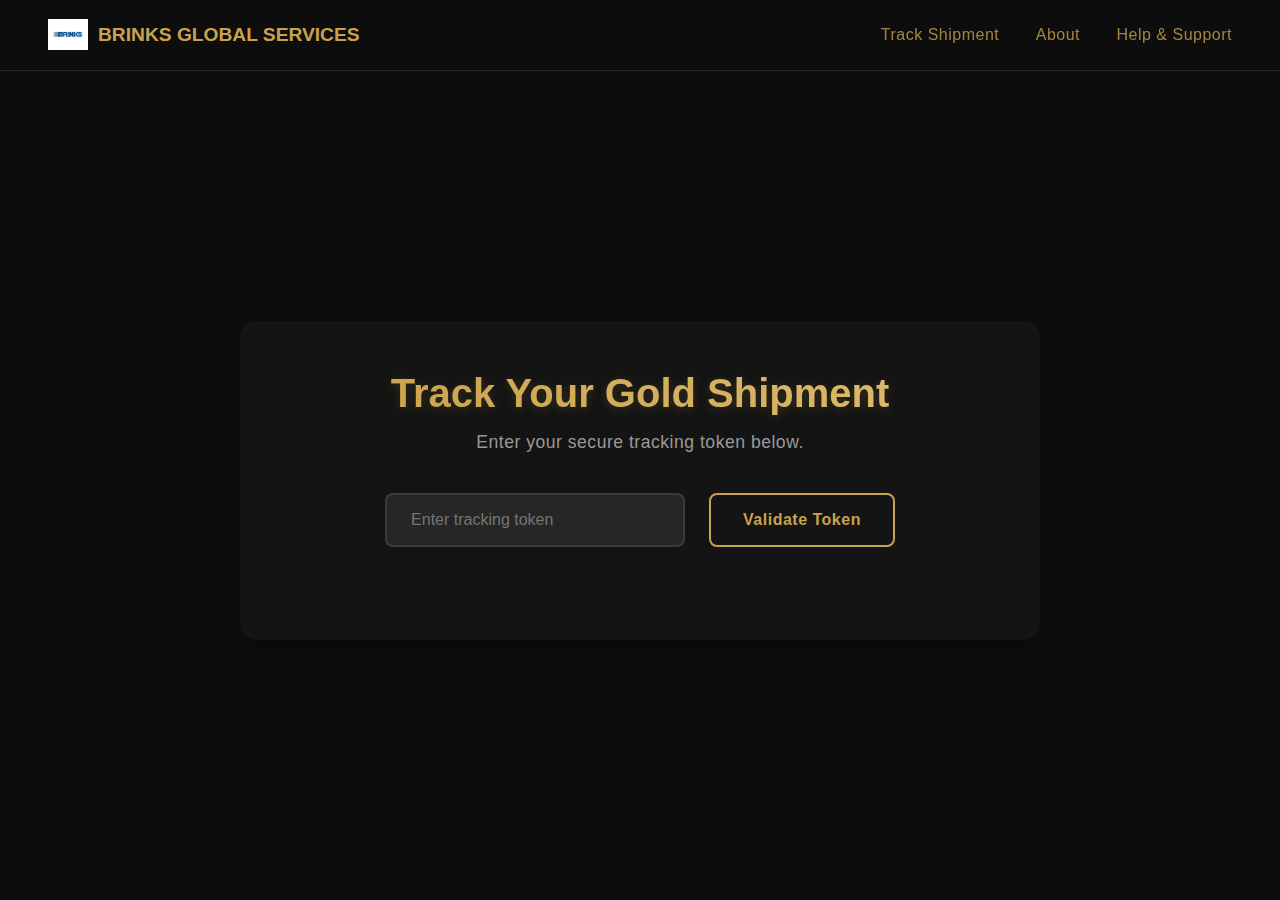
<file: index.html>
<!DOCTYPE html>
<html lang="en">
<head>
    <meta charset="UTF-8" />
    <meta name="viewport" content="width=device-width, initial-scale=1.0"/>
    <title>Brinks Global Services - Track Shipment</title>
    <link rel="icon" type="image/png" href="assets/logo.png">
    <link rel="apple-touch-icon" href="assets/logo.png">
    <link rel="icon" sizes="32x32" href="assets/logo.png">
    <link rel="icon" sizes="16x16" href="assets/logo.png">

    <!-- CSS -->
    <link rel="stylesheet" href="css/style.css" />
</head>
<body>

    <!-- NAVBAR -->
    <!-- In all HTML files, update the navbar section -->
<header class="navbar">
    <div class="nav-left">
        <img src="assets/logo.png" alt="Brand Logo" class="logo">
        <span class="brand-name">BRINKS GLOBAL SERVICES</span>
    </div>

    
    <nav class="nav-right" id="navMenu">
        
        <a href="index.html">Track Shipment</a>
        <a href="about.html">About</a>
        <a href="support.html">Help & Support</a>
    </nav>
</header>

    <!-- MAIN CONTENT -->
    <main class="page fade-in">

        <!-- TOKEN INPUT SECTION -->
<section class="token-section">
    <h1>Track Your Gold Shipment</h1>
    <p>Enter your secure tracking token below.</p>

    <div class="token-input-group">
        <input type="text" id="tokenInput" placeholder="Enter tracking token" />
        <button id="validateBtn">Validate Token</button>
    </div>

    <span id="tokenValid" class="token-valid">✔ Token Valid</span>
    
    <!-- TRACK BUTTON (hidden initially) -->
    <button id="trackBtn" class="track-btn hidden">Track Shipment</button>
</section>

<!-- NEW HORIZONTAL ROADMAP SECTION -->
<section class="roadmap-section hidden" id="roadmapSection">
    <h2>Shipment Tracking</h2>
    <p class="roadmap-subtitle">Live tracking your gold shipment</p>
    
    <div class="roadmap-container">
        <div class="roadmap-line"></div>
        
        <div class="roadmap-nodes-wrapper">
            <!-- Only 3 Roadmap Nodes -->
            <div class="roadmap-node" data-status="processed">
                <div class="node-circle">
                    <div class="node-pulse"></div>
                </div>
                <div class="node-label">Processed</div>
            </div>
            
            <div class="roadmap-node" data-status="in-transit">
                <div class="node-circle">
                    <div class="node-pulse"></div>
                </div>
                <div class="node-label">In Transit</div>
            </div>
            
            <div class="roadmap-node" data-status="delivered">
                <div class="node-circle">
                    <div class="node-pulse"></div>
                </div>
                <div class="node-label">Delivered</div>
            </div>
        </div>
    </div>
    
    <!-- Tracking Info Panel -->
    <div class="tracking-info">
        <div class="info-card">
            <h3>Current Status</h3>
            <p class="current-status" id="currentStatus">Validating...</p>
        </div>
        <div class="info-card">
            <h3>Sending From</h3>
            <p class="route-from">Antwerp, Belgium</p>
            <br>
            <h3>Destination</h3>
            <p class="route-to">Rochelle, Illinois, USA</p>
        </div>
        <div class="info-card">
            <h3>Security Level</h3>
            <p class="security-level">Maximum</p>
        </div>
    </div>
</section>

        <!-- SHIPMENT STATUS -->
        <section class="status-section hidden" id="statusSection">
            <h2>Shipment Status</h2>

            <div class="status-timeline">
                <div class="status-step" data-status="Processing">Processed</div>
                <div class="status-step" data-status="In Transit">In Transit</div>
                <div class="status-step" data-status="Delivered">Delivered</div>
            </div>
        </section>

        

    </main>

    <!-- TOAST NOTIFICATION -->
    <div id="toast" class="toast">Shipment status updated</div>

    <!-- JS -->
    <script src="js/script.js"></script>
</body>
</html>
</file>
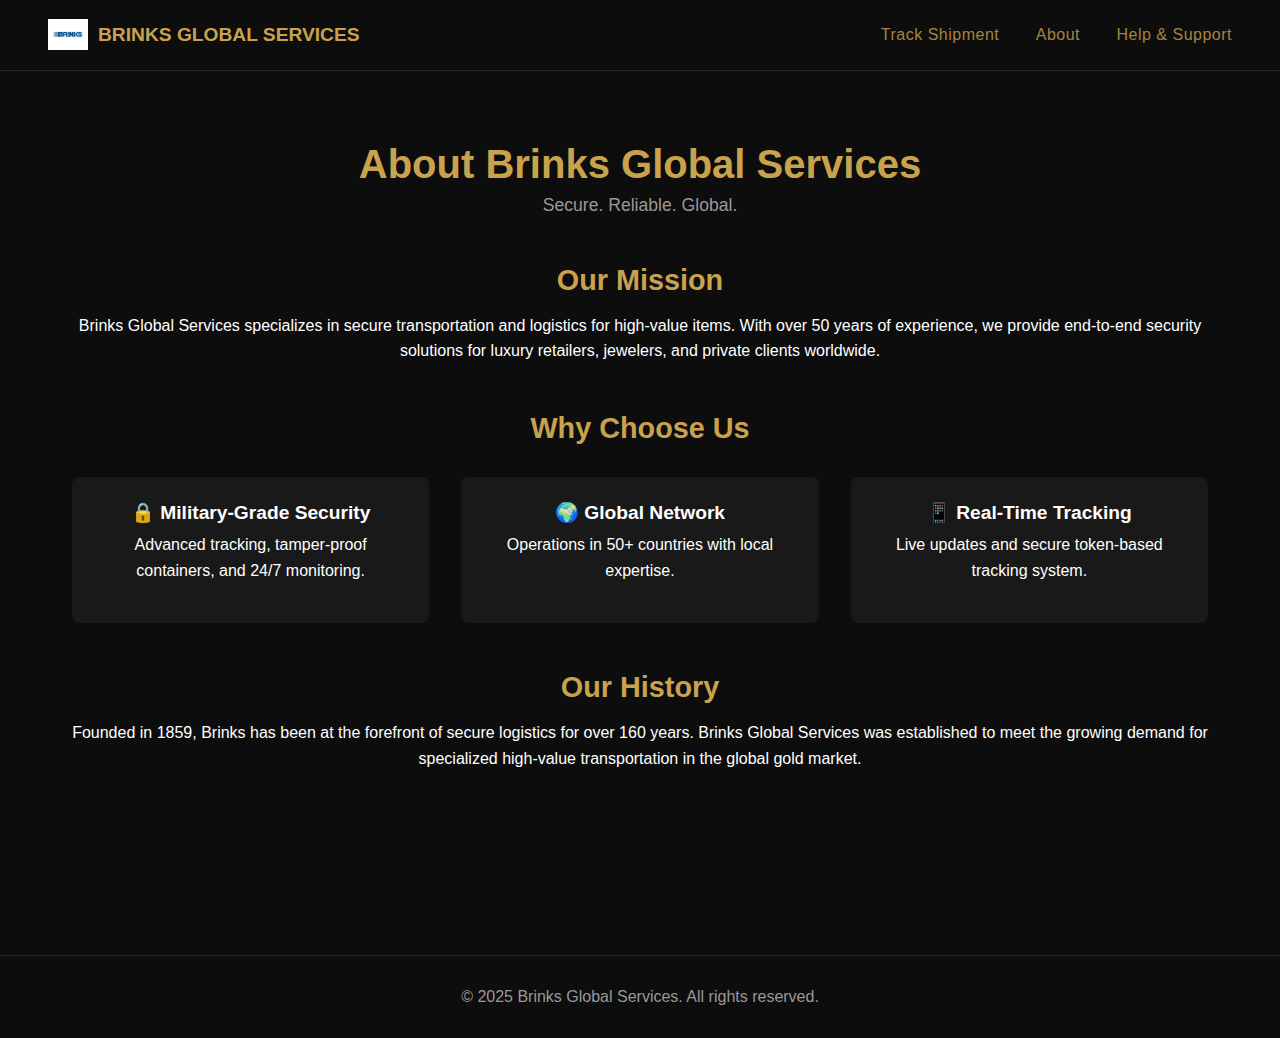
<file: about.html>
<!DOCTYPE html>
<html lang="en">
<head>
    <meta charset="UTF-8" />
    <meta name="viewport" content="width=device-width, initial-scale=1.0"/>
    <title>About - Brinks Global Services</title>
    <link rel="icon" type="image/png" href="assets/logo.png">
    <link rel="apple-touch-icon" href="assets/logo.png">
    <link rel="icon" sizes="32x32" href="assets/logo.png">
    <link rel="icon" sizes="16x16" href="assets/logo.png">

    <!-- CSS -->
    <link rel="stylesheet" href="css/style.css" />
    <link rel="stylesheet" href="css/pages.css" />
</head>
<body>

    <!-- NAVBAR -->
    <!-- In all HTML files, update the navbar section -->
<header class="navbar">
    <div class="nav-left">
        <img src="assets/logo.png" alt="Brand Logo" class="logo">
        <span class="brand-name">BRINKS GLOBAL SERVICES</span>
    </div>

    
    <nav class="nav-right" id="navMenu">
        <a href="index.html">Track Shipment</a>
        <a href="about.html">About</a>
        <a href="support.html">Help & Support</a>
    </nav>
</header>

    <!-- MAIN CONTENT -->
    <main class="page fade-in">
        <div class="page-container">
            <h1>About Brinks Global Services</h1>
            <p class="page-subtitle">Secure. Reliable. Global.</p>

            <div class="content-section">
                <h2>Our Mission</h2>
                <p>Brinks Global Services specializes in secure transportation and logistics for high-value items. With over 50 years of experience, we provide end-to-end security solutions for luxury retailers, jewelers, and private clients worldwide.</p>
            </div>

            <div class="content-section">
                <h2>Why Choose Us</h2>
                <div class="features">
                    <div class="feature">
                        <h3>🔒 Military-Grade Security</h3>
                        <p>Advanced tracking, tamper-proof containers, and 24/7 monitoring.</p>
                    </div>
                    <div class="feature">
                        <h3>🌍 Global Network</h3>
                        <p>Operations in 50+ countries with local expertise.</p>
                    </div>
                    
                    <div class="feature">
                        <h3>📱 Real-Time Tracking</h3>
                        <p>Live updates and secure token-based tracking system.</p>
                    </div>
                </div>
            </div>

            <div class="content-section">
                <h2>Our History</h2>
                <p>Founded in 1859, Brinks has been at the forefront of secure logistics for over 160 years. Brinks Global Services was established to meet the growing demand for specialized high-value transportation in the global gold market.</p>
            </div>
        </div>
    </main>

    <!-- FOOTER -->
    <footer class="page-footer">
        <p>© 2025 Brinks Global Services. All rights reserved.</p>
    </footer>

</body>
</html>
</file>
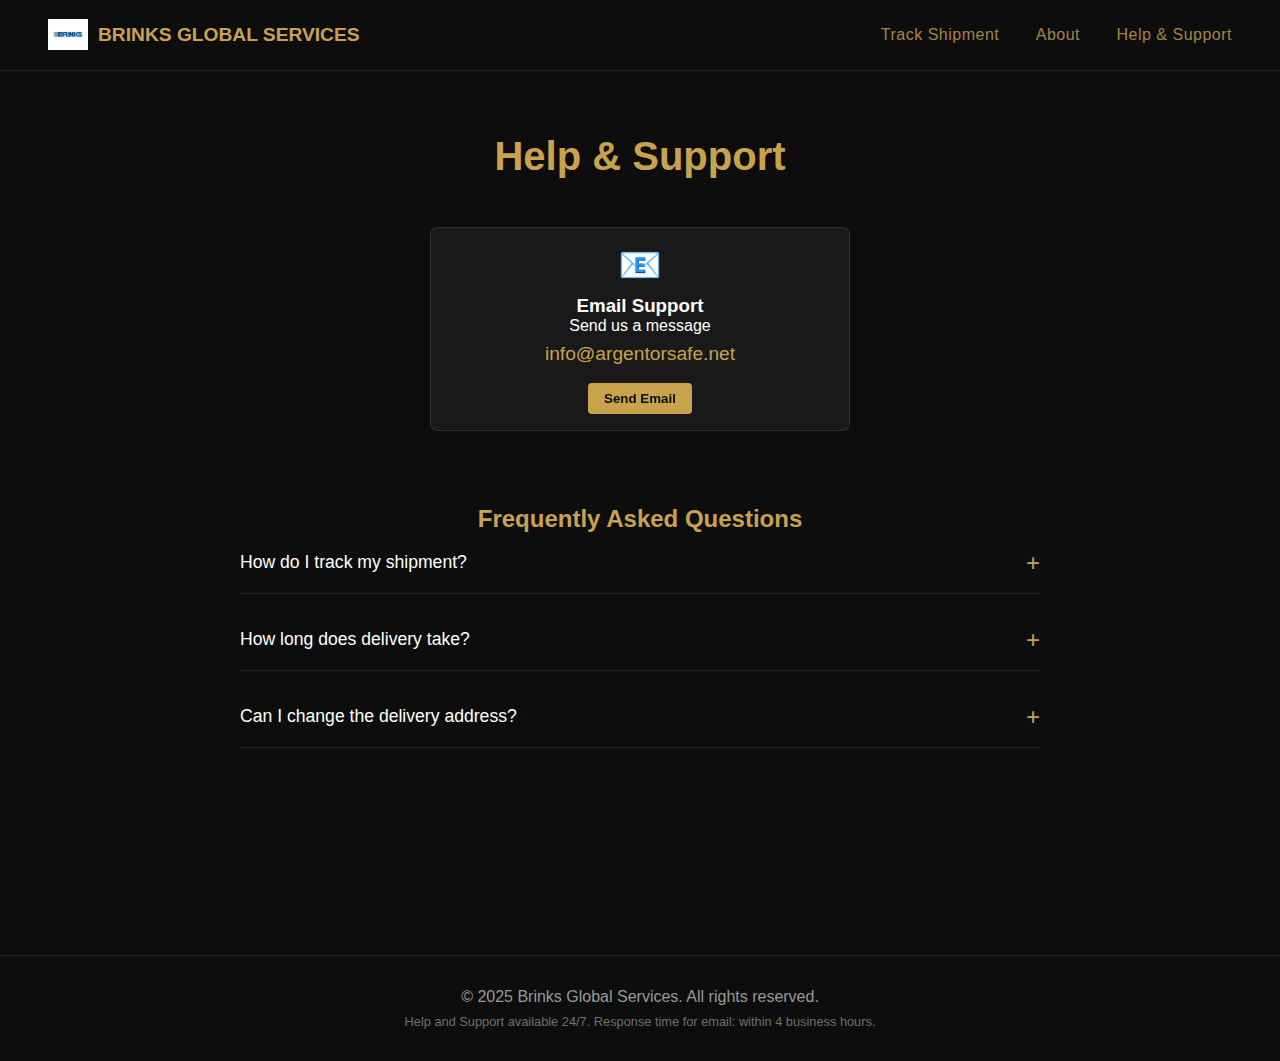
<file: support.html>
<!DOCTYPE html>
<html lang="en">
<head>
    <meta charset="UTF-8" />
    <meta name="viewport" content="width=device-width, initial-scale=1.0"/>
    <title>Help & Support - Brinks Global Services</title>
    <link rel="icon" type="image/png" href="assets/logo.png">
    <link rel="apple-touch-icon" href="assets/logo.png">
    <link rel="icon" sizes="32x32" href="assets/logo.png">
    <link rel="icon" sizes="16x16" href="assets/logo.png">

    <!-- CSS -->
    <link rel="stylesheet" href="css/style.css" />
    <link rel="stylesheet" href="css/pages.css" />
</head>
<body>

    <!-- NAVBAR -->
    <!-- In all HTML files, update the navbar section -->
<header class="navbar">
    <div class="nav-left">
        <img src="assets/logo.png" alt="Brand Logo" class="logo">
        <span class="brand-name">BRINKS GLOBAL SERVICES</span>
    </div>

    
    <nav class="nav-right" id="navMenu">
        <a href="index.html">Track Shipment</a>
        <a href="about.html">About</a>
        <a href="support.html">Help & Support</a>
    </nav>
</header>

    <!-- MAIN CONTENT -->
    <main class="page fade-in">
        <div class="page-container">
            <h1>Help & Support</h1>
            <p class="page-subtitle"></p>

            

                

                <div class="support-card">
                    <div class="support-icon">📧</div>
                    <h3>Email Support</h3>
                    <p>Send us a message</p>
                    <p class="support-email">info@argentorsafe.net</p>
                    <button class="btn-support" onclick="window.location.href='mailto:info@argentorsafe.net'">Send Email</button>
                </div>
            </div>

            <div class="faq-section">
                <h2>Frequently Asked Questions</h2>
                
                <div class="faq-item">
                    <button class="faq-question">How do I track my shipment?</button>
                    <div class="faq-answer">
                        <p>Enter your tracking token on the Track Shipment page. Tokens are provided when your shipment is booked. If you've lost your token, contact support with your booking reference.</p>
                    </div>
                </div>

                

                <div class="faq-item">
                    <button class="faq-question">How long does delivery take?</button>
                    <div class="faq-answer">
                        <p>International jewelry shipments typically take 7-21 days, depending on destination and customs clearance. Domestic shipments are 3-5 business days.</p>
                    </div>
                </div>

                <div class="faq-item">
                    <button class="faq-question">Can I change the delivery address?</button>
                    <div class="faq-answer">
                        <p>Address changes can be made before dispatch. Contact support immediately if your shipment is already in transit. Additional fees may apply.</p>
                    </div>
                </div>
            </div>

            
        </div>
    </main>

    <!-- FOOTER -->
    <footer class="page-footer">
        <p>© 2025 Brinks Global Services. All rights reserved.</p>
        <p class="footer-note">Help and Support available 24/7. Response time for email: within 4 business hours.</p>
    </footer>

    <script>
        // FAQ toggle functionality
        document.querySelectorAll('.faq-question').forEach(button => {
            button.addEventListener('click', function() {
                const answer = this.nextElementSibling;
                const isOpen = answer.style.display === 'block';
                
                // Close all other FAQs
                document.querySelectorAll('.faq-answer').forEach(a => {
                    a.style.display = 'none';
                });
                
                // Toggle current FAQ
                answer.style.display = isOpen ? 'none' : 'block';
            });
        });

        
    </script>

</body>
</html>
</file>
<file: css/pages.css>
/* PAGE LAYOUT */
.page-container {
    max-width: 1200px;
    margin: 0 auto;
    padding: 0 2rem;
}

.page-container h1 {
    color: var(--gold);
    font-size: 2.5rem;
    margin-bottom: 0.5rem;
}

.page-subtitle {
    color: var(--gray);
    margin-bottom: 3rem;
    font-size: 1.1rem;
}

.content-section {
    margin-bottom: 3rem;
    text-align: center;
}

.content-section h2 {
    color: var(--gold);
    margin-bottom: 1rem;
    font-size: 1.8rem;
}

/* FAQ Section heading */
.faq-section h2 {
    color: var(--gold);
}

.content-section p {
    line-height: 1.6;
    margin-bottom: 1rem;
}

/* FEATURES */
.features {
    display: grid;
    grid-template-columns: repeat(auto-fit, minmax(250px, 1fr));
    gap: 2rem;
    margin-top: 2rem;
}

.feature {
    padding: 1.5rem;
    background: rgba(255, 255, 255, 0.05);
    border-radius: 8px;
    transition: all 0.3s ease;
    cursor: pointer;
}

.feature:hover {
    transform: translateY(-8px) scale(1.05);
    background: rgba(201, 162, 77, 0.15);
    box-shadow: 0 10px 30px rgba(201, 162, 77, 0.2);
    animation: featurePulse 0.6s ease;
}

.feature h3 {
    color: var(--light);
    margin-bottom: 0.5rem;
    font-size: 1.2rem;
}

/* Pulse animation for feature cards */
@keyframes featurePulse {
    0% {
        box-shadow: 0 10px 30px rgba(201, 162, 77, 0.2);
    }
    50% {
        box-shadow: 0 10px 40px rgba(201, 162, 77, 0.4);
    }
    100% {
        box-shadow: 0 10px 30px rgba(201, 162, 77, 0.2);
    }
}

/* SHIPMENTS PAGE */
.shipments-container {
    display: grid;
    gap: 1.5rem;
    margin: 2rem 0;
}

.shipment-card {
    background: rgba(255, 255, 255, 0.05);
    border-radius: 8px;
    padding: 1.5rem;
    border: 1px solid rgba(255, 255, 255, 0.1);
}

.shipment-header {
    display: flex;
    justify-content: space-between;
    align-items: center;
    margin-bottom: 1rem;
}

.status-badge {
    padding: 0.3rem 0.8rem;
    border-radius: 20px;
    font-size: 0.8rem;
    font-weight: 600;
}

.status-in-transit {
    background: rgba(201, 162, 77, 0.2);
    color: var(--gold);
    border: 1px solid var(--gold);
}

.status-processing {
    background: rgba(66, 133, 244, 0.2);
    color: #4285f4;
    border: 1px solid #4285f4;
}

.status-delivered {
    background: rgba(76, 175, 80, 0.2);
    color: #4caf50;
    border: 1px solid #4caf50;
}

.shipment-details {
    display: grid;
    grid-template-columns: repeat(auto-fit, minmax(200px, 1fr));
    gap: 1rem;
    margin-bottom: 1rem;
}

.shipment-actions {
    display: flex;
    gap: 1rem;
    margin-top: 1rem;
}

.btn-track, .btn-details, .btn-primary, .btn-secondary {
    padding: 0.6rem 1.2rem;
    border-radius: 4px;
    cursor: pointer;
    transition: all var(--transition);
    font-weight: 500;
}

.btn-track {
    background: var(--gold);
    color: var(--dark);
    border: none;
    text-decoration: none;
    display: inline-block;
}

.btn-details {
    background: transparent;
    color: var(--light);
    border: 1px solid var(--gray);
}

.btn-primary {
    background: var(--gold);
    color: var(--dark);
    border: none;
    padding: 0.8rem 2rem;
}

.btn-secondary {
    background: transparent;
    color: var(--light);
    border: 1px solid var(--gray);
    padding: 0.8rem 2rem;
}

.btn-track:hover, .btn-primary:hover {
    background: #b8943a;
}

.btn-details:hover, .btn-secondary:hover {
    background: rgba(255, 255, 255, 0.1);
}

.section-actions {
    display: flex;
    gap: 1rem;
    justify-content: center;
    margin-top: 3rem;
}

/* INSURANCE PAGE */
.insurance-hero {
    background: rgba(201, 162, 77, 0.1);
    padding: 2rem;
    border-radius: 8px;
    margin-bottom: 3rem;
    text-align: center;
}

.insurance-plans {
    display: grid;
    grid-template-columns: repeat(auto-fit, minmax(300px, 1fr));
    gap: 2rem;
    margin: 3rem 0;
}

.plan-card {
    background: rgba(255, 255, 255, 0.05);
    border-radius: 8px;
    padding: 2rem;
    position: relative;
    border: 1px solid rgba(255, 255, 255, 0.1);
}

.plan-recommended {
    border: 2px solid var(--gold);
    transform: scale(1.05);
}

.plan-badge {
    position: absolute;
    top: -12px;
    left: 50%;
    transform: translateX(-50%);
    background: var(--gold);
    color: var(--dark);
    padding: 0.3rem 1rem;
    border-radius: 20px;
    font-weight: 600;
    font-size: 0.8rem;
}

.plan-header {
    display: flex;
    justify-content: space-between;
    align-items: center;
    margin-bottom: 1.5rem;
}

.plan-price {
    font-size: 1.8rem;
    font-weight: 600;
    color: var(--gold);
}

.plan-price small {
    font-size: 0.8rem;
    display: block;
    color: var(--gray);
}

.plan-features {
    list-style: none;
    margin-bottom: 2rem;
}

.plan-features li {
    margin-bottom: 0.8rem;
    padding-left: 1.5rem;
    position: relative;
}

.plan-features li:before {
    content: '';
    position: absolute;
    left: 0;
    top: 0.5rem;
    width: 0.6rem;
    height: 0.6rem;
}

.plan-features li:nth-child(-n+3):before {
    background: var(--gold);
}

.plan-features li:nth-child(n+4):before {
    background: var(--gray);
}

.btn-plan {
    width: 100%;
    padding: 0.8rem;
    background: transparent;
    color: var(--light);
    border: 1px solid var(--gray);
    border-radius: 4px;
    cursor: pointer;
    transition: all var(--transition);
}

.btn-gold {
    background: var(--gold);
    color: var(--dark);
    border: none;
}

.btn-plan:hover {
    background: rgba(255, 255, 255, 0.1);
}

.btn-gold:hover {
    background: #b8943a;
}

/* INSURANCE CALCULATOR */
.insurance-calculator {
    background: rgba(255, 255, 255, 0.03);
    padding: 2rem;
    border-radius: 8px;
    margin-top: 3rem;
}

.calculator-form {
    display: grid;
    grid-template-columns: repeat(auto-fit, minmax(200px, 1fr));
    gap: 1.5rem;
    margin: 2rem 0;
}

.form-group {
    display: flex;
    flex-direction: column;
}

.form-group label {
    margin-bottom: 0.5rem;
    color: var(--gray);
}

.form-group input, .form-group select {
    padding: 0.8rem;
    background: rgba(255, 255, 255, 0.1);
    border: 1px solid rgba(255, 255, 255, 0.2);
    border-radius: 4px;
    color: var(--light);
}

.btn-calculate {
    background: var(--gold);
    color: var(--dark);
    border: none;
    padding: 0.8rem 2rem;
    border-radius: 4px;
    cursor: pointer;
    font-weight: 600;
    align-self: flex-end;
}

.calculation-result {
    background: rgba(76, 175, 80, 0.1);
    padding: 1.5rem;
    border-radius: 4px;
    margin-top: 1rem;
}

/* SUPPORT PAGE */
.support-options {
    display: grid;
    grid-template-columns: repeat(auto-fit, minmax(250px, 1fr));
    gap: 2rem;
    margin: 3rem 0;
}

.support-card {
    background: rgba(255, 255, 255, 0.05);
    padding: 1rem;
    border-radius: 8px;
    text-align: center;
    border: 1px solid rgba(255, 255, 255, 0.1);
    max-width: 420px;
    margin: 0.6rem auto;
}

.support-icon {
    font-size: 2.2rem;
    margin-bottom: 0.6rem;
}

.support-phone, .support-email {
    font-size: 1.2rem;
    color: var(--gold);
    margin: 0.5rem 0;
}

.support-hours {
    color: var(--gray);
    margin: 0.5rem 0;
}

.btn-support {
    background: var(--gold);
    color: var(--dark);
    border: none;
    padding: 0.5rem 1rem;
    border-radius: 4px;
    cursor: pointer;
    margin-top: 0.6rem;
    display: inline-block;
    width: auto;
    font-weight: 700;
}

/* Keep button full-width on very small screens for easier tapping */
@media (max-width: 480px) {
    .btn-support { width: 100%; display: block; }
}

/* Button pulse animation for Send Email */
.btn-support {
    will-change: transform, box-shadow;
    transition: transform 220ms ease, box-shadow 220ms ease;
}

.btn-support:hover {
    animation: btnPulse 1.4s ease-in-out infinite;
    transform: translateY(-3px) scale(1.03);
}

@keyframes btnPulse {
    0% {
        box-shadow: 0 0 0 0 rgba(201, 162, 77, 0.18);
    }
    50% {
        box-shadow: 0 12px 30px rgba(201, 162, 77, 0.32);
    }
    100% {
        box-shadow: 0 0 0 0 rgba(201, 162, 77, 0);
    }
}

/* FAQ */
.faq-section {
    margin: 4rem 0;
}

.faq-item {
    margin-bottom: 1rem;
    border-bottom: 1px solid rgba(255, 255, 255, 0.1);
}

.faq-question {
    width: 100%;
    padding: 1rem 0;
    background: none;
    border: none;
    color: var(--light);
    text-align: left;
    font-size: 1.1rem;
    cursor: pointer;
    display: flex;
    justify-content: space-between;
    align-items: center;
}

.faq-question:after {
    content: '+';
    font-size: 1.5rem;
    color: var(--gold);
}

.faq-answer {
    padding-bottom: 1rem;
    display: none;
}

/* CONTACT FORM */
.contact-form {
    background: rgba(255, 255, 255, 0.03);
    padding: 2rem;
    border-radius: 8px;
    margin-top: 3rem;
}

.form-row {
    display: grid;
    grid-template-columns: repeat(auto-fit, minmax(250px, 1fr));
    gap: 1.5rem;
    margin-bottom: 1.5rem;
}

.form-group textarea {
    padding: 0.8rem;
    background: rgba(255, 255, 255, 0.1);
    border: 1px solid rgba(255, 255, 255, 0.2);
    border-radius: 4px;
    color: var(--light);
    width: 100%;
    resize: vertical;
}

.btn-submit {
    background: var(--gold);
    color: var(--dark);
    border: none;
    padding: 0.8rem 2rem;
    border-radius: 4px;
    cursor: pointer;
    font-weight: 600;
    margin-top: 1rem;
}

/* FOOTER */
.page-footer {
    text-align: center;
    padding: 2rem;
    color: var(--gray);
    border-top: 1px solid rgba(255, 255, 255, 0.1);
    margin-top: 4rem;
}

.footer-note {
    font-size: 0.8rem;
    margin-top: 0.5rem;
    opacity: 0.7;
}

/* RESPONSIVE */
@media (max-width: 768px) {
    .navbar {
        padding: 1rem;
        flex-direction: column;
        gap: 1rem;
    }
    
    .nav-right {
        display: flex;
        flex-wrap: wrap;
        justify-content: center;
        gap: 1rem;
    }
    
    .nav-right a {
        margin: 0;
    }
    
    .page {
        padding: 2rem 1rem;
    }
    
    .page-container {
        padding: 0 1rem;
    }
    
    .insurance-plans {
        grid-template-columns: 1fr;
    }
    
    .plan-recommended {
        transform: none;
    }
}

/* HIDDEN UTILITY */
.hidden {
    display: none;
}
</file>
<file: css/style.css>
/* RESET */
* {
    margin: 0;
    padding: 0;
    box-sizing: border-box;
}

/* VARIABLES */
:root {
    --gold: #c9a24d;
    --dark: #0d0d0d;
    --light: #ffffff;
    --gray: #999;
    --transition: 300ms ease-out;
}

/* BODY */
body {
    font-family: "Helvetica Neue", Arial, sans-serif;
    background: var(--dark);
    color: var(--light);
    min-height: 100vh;
}

/* NAVBAR */
.navbar {
    display: flex;
    justify-content: space-between;
    align-items: center;
    padding: 1.2rem 3rem;
    border-bottom: 1px solid rgba(255,255,255,0.1);
}

.logo {
    width: 40px;
    margin-right: 10px;
}

.brand-name {
    font-size: 1.2rem;
    font-weight: 600;
    color: var(--gold);
}

.nav-left {
    display: flex;
    align-items: center;
}

.nav-right a {
    margin-left: 2rem;
    text-decoration: none;
    color: var(--gold);
    opacity: 0.8;
    transition: all var(--transition);
    font-weight: 500;
    letter-spacing: 0.5px;
    position: relative;
    padding: 0.5rem 0;
}

.nav-right a:hover {
    opacity: 1;
    color: #e0c070;
}

/* PAGE FADE */
.fade-in {
    animation: fadeIn 400ms ease-out;
}

@keyframes fadeIn {
    from { opacity: 0; }
    to { opacity: 1; }
}

/* MAIN */
.page {
    display: flex;
    flex-direction: column;
    justify-content: center;
    align-items: center;
    min-height: calc(100vh - 80px);
    padding: 2rem;
    text-align: center;
    width: 100%;
}

/* TOKEN SECTION WITH PULSING BORDER */
.token-section {
    position: relative;
    background: rgba(255, 255, 255, 0.03);
    border-radius: 16px;
    padding: 3rem 4rem;
    max-width: 800px;
    width: 100%;
    margin: 0 auto;
    border: 2px solid transparent;
    animation: pulseBorder 3s infinite;
    box-shadow: 0 10px 30px rgba(0, 0, 0, 0.3);
}

/* Pulsing border animation */
@keyframes pulseBorder {
    0% {
        border-color: rgba(201, 162, 77, 0.3);
        box-shadow: 0 0 0 0 rgba(201, 162, 77, 0.4);
    }
    50% {
        border-color: var(--gold);
        box-shadow: 0 0 0 10px rgba(201, 162, 77, 0);
    }
    100% {
        border-color: rgba(201, 162, 77, 0.3);
        box-shadow: 0 0 0 0 rgba(201, 162, 77, 0);
    }
}

.token-section:hover {
    animation: pulseBorder 2s infinite;
    background: rgba(255, 255, 255, 0.04);
}

.token-section h1 {
    font-size: 2.5rem;
    margin-bottom: 1rem;
    background: linear-gradient(to right, var(--gold), #e0c070);
    -webkit-background-clip: text;
    -webkit-text-fill-color: transparent;
    background-clip: text;
    text-shadow: 0 2px 10px rgba(201, 162, 77, 0.2);
}

.token-section p {
    color: var(--gray);
    margin-bottom: 2.5rem;
    font-size: 1.1rem;
    letter-spacing: 0.5px;
}

/* Enhanced input group */
.token-input-group {
    display: flex;
    justify-content: center;
    gap: 1.5rem;
    margin-bottom: 1rem;
}

.token-input-group input {
    padding: 1rem 1.5rem;
    width: 300px;
    border-radius: 8px;
    border: 2px solid rgba(255, 255, 255, 0.1);
    outline: none;
    background: rgba(255, 255, 255, 0.08);
    color: var(--light);
    font-size: 1rem;
    transition: all var(--transition);
}

.token-input-group input:focus {
    border-color: var(--gold);
    background: rgba(255, 255, 255, 0.1);
    box-shadow: 0 0 15px rgba(201, 162, 77, 0.3);
}

.token-input-group button {
    padding: 1rem 2rem;
    border: 2px solid var(--gold);
    background: transparent;
    color: var(--gold);
    cursor: pointer;
    border-radius: 8px;
    font-weight: 600;
    font-size: 1rem;
    transition: all var(--transition);
    letter-spacing: 0.5px;
}

.token-input-group button:hover {
    background: var(--gold);
    color: var(--dark);
    transform: translateY(-2px);
    box-shadow: 0 10px 20px rgba(201, 162, 77, 0.3);
}

.token-input-group button:active {
    transform: translateY(0);
}

/* Enhanced token valid indicator */
.token-valid {
    display: block;
    margin-top: 1.5rem;
    color: #4caf50;
    opacity: 0;
    transition: opacity var(--transition);
    font-size: 1rem;
    font-weight: 500;
}

/* STATUS SECTION */
.status-section {
    margin-top: 4rem;
    opacity: 0;
    transition: opacity var(--transition);
}

.status-section.show {
    opacity: 1;
}

.status-timeline {
    display: flex;
    justify-content: center;
    margin-top: 2rem;
}

.status-step {
    padding: 1rem 1.5rem;
    border-bottom: 2px solid var(--gray);
    color: var(--gray);
    transition: all var(--transition);
}

.status-step.active {
    color: var(--gold);
    border-color: var(--gold);
}

/* TOAST */
.toast {
    position: fixed;
    bottom: 30px;
    left: 50%;
    transform: translateX(-50%);
    background: #1c1c1c;
    padding: 1rem 2rem;
    border: 1px solid var(--gold);
    opacity: 0;
    pointer-events: none;
    transition: opacity var(--transition);
    text-align: center;
}

.toast.show {
    opacity: 1;
}

/* TRACK BUTTON */
.track-btn {
    margin-top: 1.5rem;
    padding: 1rem 3rem;
    background: linear-gradient(135deg, var(--gold), #e0c070);
    color: var(--dark);
    border: none;
    border-radius: 50px;
    font-size: 1.2rem;
    font-weight: 600;
    cursor: pointer;
    transition: all 0.3s ease;
    box-shadow: 0 5px 20px rgba(201, 162, 77, 0.3);
    letter-spacing: 1px;
    opacity: 0;
    transform: translateY(10px);
    transition: opacity 0.5s ease, transform 0.5s ease;
}

.track-btn.show {
    opacity: 1;
    transform: translateY(0);
}

.track-btn:hover {
    transform: translateY(-3px);
    box-shadow: 0 10px 30px rgba(201, 162, 77, 0.5);
    background: linear-gradient(135deg, #e0c070, var(--gold));
}

.track-btn:active {
    transform: translateY(-1px);
}

/* ROADMAP SECTION */
.roadmap-section {
    margin-top: 3rem;
    opacity: 0;
    transform: translateY(20px);
    transition: opacity 0.8s ease, transform 0.8s ease;
    width: 100%;
    max-width: 1200px;
    margin-left: auto;
    margin-right: auto;
    padding: 2rem;
    background: rgba(255, 255, 255, 0.03);
    border-radius: 20px;
    border: 1px solid rgba(201, 162, 77, 0.1);
    animation: pulseBorder 4s infinite;
}

.roadmap-section h2 {
    color: var(--gold);
    font-size: 2rem;
    margin-bottom: 0.5rem;
}

.roadmap-section.show {
    opacity: 1;
    transform: translateY(0);
}

.roadmap-subtitle {
    color: var(--gray);
    margin-bottom: 2.5rem;
    font-size: 1.1rem;
}

/* Roadmap container - FIXED FOR RESPONSIVENESS */
.roadmap-container {
    position: relative;
    width: 100%;
    min-height: 300px;
    margin: 3rem auto;
    padding: 2rem 0;
    overflow: hidden;
}




/* Roadmap Nodes - Properly centered vertical layout */
.roadmap-nodes-wrapper {
    position: relative;
    width: 100%;
    display: flex;
    flex-direction: column;
    align-items: center;
    gap: 3rem;
    padding: 2rem 0;
    z-index: 2;
    animation: pulseBorder 5s infinite;
}

/* Roadmap Wrap - Container for origin/destination nodes */
.roadmap-wrap {
    display: flex;
    flex-direction: column;
    align-items: center;
    padding: 1.5rem;
    border: 2px solid rgba(201, 162, 77, 0.3);
    border-radius: 12px;
    background: rgba(201, 162, 77, 0.05);
    position: relative;
}

.wrap-label {
    color: var(--gold);
    font-size: 0.75rem;
    font-weight: 700;
    letter-spacing: 1px;
    margin-top: 0.8rem;
}

.wrap-location {
    color: var(--gray);
    font-size: 0.85rem;
    margin-top: 0.3rem;
    text-align: center;
}

.roadmap-node {
    display: flex;
    flex-direction: column;
    align-items: center;
    justify-content: center;
    width: 120px;
    z-index: 2;
    position: relative;
}

.node-circle {
    width: 50px;
    height: 50px;
    border-radius: 50%;
    background: rgba(255, 255, 255, 0.1);
    border: 3px solid rgba(255, 255, 255, 0.2);
    display: flex;
    align-items: center;
    justify-content: center;
    margin-bottom: 10px;
    position: relative;
    transition: all 0.5s ease;
    animation: pulseBorder 5s infinite;
}

.node-pulse {
    width: 20px;
    height: 20px;
    border-radius: 50%;
    background: var(--gray);
    transition: all 0.5s ease;
}

/* Active node styles */
.roadmap-node.active .node-circle {
    border-color: var(--gold);
    background: rgba(201, 162, 77, 0.1);
    box-shadow: 0 0 20px rgba(201, 162, 77, 0.3);
}

.roadmap-node.active .node-pulse {
    background: var(--gold);
    animation: goldPulse 2s infinite;
}

.roadmap-node.completed .node-circle {
    border-color: var(--gold);
    background: rgba(201, 162, 77, 0.2);
}

.roadmap-node.completed .node-pulse {
    background: var(--gold);
}

.roadmap-node.active .node-label {
    color: var(--gold);
    font-weight: 600;
}

.roadmap-node.completed .node-label {
    color: var(--gold);
}

.node-label {
    color: var(--gray);
    font-size: 0.9rem;
    font-weight: 500;
    margin-bottom: 5px;
    text-align: center;
    transition: color 0.5s ease;
    width: 100%;
    max-width: 100px;
    word-wrap: break-word;
    white-space: normal;
}

.node-date {
    color: var(--gray);
    font-size: 0.8rem;
    opacity: 0.8;
}

/* Gold pulse animation */
@keyframes goldPulse {
    0% {
        box-shadow: 0 0 0 0 rgba(201, 162, 77, 0.7);
        transform: scale(1);
    }
    50% {
        box-shadow: 0 0 0 15px rgba(201, 162, 77, 0);
        transform: scale(1.2);
    }
    100% {
        box-shadow: 0 0 0 0 rgba(201, 162, 77, 0);
        transform: scale(1);
    }
}

/* Add pulse animation to active node circle */
.roadmap-node.active .node-circle {
    animation: circleGlow 2s infinite;
}

@keyframes circleGlow {
    0%, 100% {
        box-shadow: 0 0 0 0 rgba(201, 162, 77, 0.3);
    }
    50% {
        box-shadow: 0 0 0 10px rgba(201, 162, 77, 0.1);
    }
}

/* Tracking Info Panel */
.tracking-info {
    display: grid;
    grid-template-columns: repeat(auto-fit, minmax(250px, 1fr));
    gap: 2rem;
    margin-top: 4rem;
}

.info-card {
    background: rgba(255, 255, 255, 0.05);
    padding: 1.5rem;
    border-radius: 12px;
    border: 1px solid rgba(255, 255, 255, 0.1);
    transition: all 0.3s ease;
}

.info-card:hover {
    border-color: rgba(201, 162, 77, 0.3);
    transform: translateY(-5px);
}

.info-card h3 {
    color: var(--gray);
    font-size: 1rem;
    margin-bottom: 0.5rem;
    text-transform: uppercase;
    letter-spacing: 1px;
}

.info-card p {
    color: var(--light);
    font-size: 1.3rem;
    font-weight: 600;
}

.current-status {
    color: var(--gold) !important;
    animation: statusPulse 3s infinite;
}

.security-level {
    color: #4caf50 !important;
}

@keyframes statusPulse {
    0%, 100% {
        opacity: 1;
    }
    50% {
        opacity: 0.7;
    }
}

/* UTIL */
.hidden {
    display: none;
}

/* ACCESSIBILITY */
@media (prefers-reduced-motion: reduce) {
    * {
        animation: none !important;
        transition: none !important;
    }
}

/* ========== RESPONSIVE STYLES ========== */

/* TABLETS AND SMALL LAPTOPS (768px and below) */
@media (max-width: 768px) {
    .navbar {
        flex-direction: column;
        padding: 1.5rem;
        gap: 1.5rem;
    }
    
    .nav-left {
        width: 100%;
        justify-content: center;
    }
    
    .brand-name {
        font-size: 1.1rem;
    }
    
    .nav-right {
        width: 100%;
        display: grid;
        grid-template-columns: repeat(3, 1fr);
        gap: 0.8rem;
        justify-items: center;
    }
    
    .nav-right a {
        margin: 0;
        padding: 0.7rem 0.8rem;
        font-size: 0.9rem;
        text-align: center;
        background: rgba(255, 255, 255, 0.05);
        border-radius: 6px;
        width: 100%;
        border: 1px solid rgba(255, 255, 255, 0.1);
        white-space: nowrap;
    }
    
    .nav-right a:nth-child(1) { grid-column: 1; }
    .nav-right a:nth-child(2) { grid-column: 2; }
    .nav-right a:nth-child(3) { grid-column: 3; }
    .nav-right a:nth-child(4) { grid-column: 1 / span 2; }
    .nav-right a:nth-child(5) { grid-column: 2 / span 2; }
    
    /* Main content adjustments */
    .page {
        padding: 2.5rem 1.5rem;
        min-height: calc(100vh - 120px);
    }
    
    .token-section {
        padding: 2.5rem 2rem;
        margin: 1rem;
        max-width: 95%;
    }
    
    .token-section h1 {
        font-size: 2rem;
    }
    
    .token-input-group {
        flex-direction: column;
        align-items: center;
        gap: 1rem;
    }
    
    .token-input-group input {
        width: 100%;
        max-width: 400px;
    }
    
    .token-input-group button {
        width: 100%;
        max-width: 400px;
    }
    
    /* Roadmap adjustments */
    .roadmap-container {
        min-height: 280px;
        margin: 2rem auto;
        padding: 1.5rem 0;
    }
    
    .roadmap-nodes-wrapper {
        gap: 2.5rem;
    }
    
    .roadmap-node {
        width: 100px;
    }
    
    .node-circle {
        width: 40px;
        height: 40px;
        border-width: 2px;
    }
    
    .node-pulse {
        width: 16px;
        height: 16px;
    }
    
    .node-label {
        font-size: 0.85rem;
        max-width: 90px;
    }
    
    .node-date {
        font-size: 0.75rem;
    }
    
    .roadmap-section {
        padding: 1.5rem;
    }
    
    .roadmap-line {
        left: 50%;
        transform: translateX(-50%);
        width: 2px;
    }
    
    .tracking-info {
        grid-template-columns: 1fr;
        gap: 1rem;
        margin-top: 2rem;
    }
    
    .status-timeline {
        flex-direction: column;
        align-items: center;
        gap: 0.8rem;
    }
    
    .status-step {
        width: 220px;
        text-align: center;
        padding: 0.9rem 1.2rem;
    }
    
    @keyframes pulseBorder {
        0% {
            border-color: rgba(201, 162, 77, 0.3);
            box-shadow: 0 0 0 0 rgba(201, 162, 77, 0.4);
        }
        50% {
            border-color: var(--gold);
            box-shadow: 0 0 0 5px rgba(201, 162, 77, 0);
        }
        100% {
            border-color: rgba(201, 162, 77, 0.3);
            box-shadow: 0 0 0 0 rgba(201, 162, 77, 0);
        }
    }
}

/* SMALL PHONES (600px and below) */
@media (max-width: 600px) {
    .roadmap-container {
        min-height: 250px;
        padding: 1rem 0;
    }
    
    .roadmap-nodes-wrapper {
        gap: 2rem;
    }
    
    .roadmap-node {
        width: 85px;
    }
    
    .node-circle {
        width: 35px;
        height: 35px;
    }
    
    .node-pulse {
        width: 14px;
        height: 14px;
    }
    
    .node-label {
        font-size: 0.8rem;
        max-width: 80px;
    }
    
    .node-date {
        font-size: 0.7rem;
    }
    
    .roadmap-line {
        left: 50%;
        transform: translateX(-50%);
    }
}

/* PHONES (480px and below) */
@media (max-width: 480px) {
    .navbar {
        padding: 1.2rem;
        gap: 1.2rem;
    }
    
    .logo {
        width: 35px;
    }
    
    .brand-name {
        font-size: 1rem;
    }
    
    .nav-right {
        grid-template-columns: repeat(2, 1fr);
        gap: 0.6rem;
    }
    
    .nav-right a {
        padding: 0.6rem 0.7rem;
        font-size: 0.85rem;
    }
    
    .nav-right a:nth-child(1) { grid-column: 1; }
    .nav-right a:nth-child(2) { grid-column: 2; }
    .nav-right a:nth-child(3) { grid-column: 1; }
    .nav-right a:nth-child(4) { grid-column: 2; }
    .nav-right a:nth-child(5) { grid-column: 1 / span 2; }
    
    .page {
        padding: 2rem 1rem;
    }
    
    .token-section {
        padding: 2rem 1.5rem;
    }
    
    .token-section h1 {
        font-size: 1.8rem;
    }
    
    .token-section p {
        font-size: 1rem;
    }
    
    .token-input-group input,
    .token-input-group button {
        padding: 0.9rem 1.2rem;
    }
    
    /* Roadmap adjustments */
    .roadmap-container {
        min-height: 220px;
        margin: 1.5rem auto;
    }
    
    .roadmap-nodes-wrapper {
        gap: 1.8rem;
        padding: 0.5rem 0;
    }
    
    .roadmap-node {
        width: 75px;
    }
    
    .node-circle {
        width: 32px;
        height: 32px;
    }
    
    .node-pulse {
        width: 12px;
        height: 12px;
    }
    
    .node-label {
        font-size: 0.75rem;
        max-width: 70px;
    }
    
    .node-date {
        font-size: 0.65rem;
    }
    
    .roadmap-section {
        padding: 1rem;
        border-radius: 15px;
    }
    
    .roadmap-subtitle {
        font-size: 0.95rem;
        margin-bottom: 1.5rem;
    }
    
    .status-step {
        width: 200px;
        padding: 0.8rem 1rem;
        font-size: 0.9rem;
    }
}

/* VERY SMALL PHONES (375px and below) */
@media (max-width: 375px) {
    .navbar {
        padding: 1rem;
        gap: 1rem;
    }
    
    .logo {
        width: 30px;
        margin-right: 8px;
    }
    
    .brand-name {
        font-size: 0.95rem;
    }
    
    .nav-right {
        gap: 0.5rem;
    }
    
    .nav-right a {
        padding: 0.5rem 0.6rem;
        font-size: 0.8rem;
        border-radius: 4px;
    }
    
    .nav-right a:nth-child(5) {
        font-size: 0.75rem;
        padding: 0.5rem 0.4rem;
    }
    
    .page {
        padding: 1.5rem 0.8rem;
    }
    
    .token-section {
        padding: 1.8rem 1.2rem;
    }
    
    .token-section h1 {
        font-size: 1.6rem;
        line-height: 1.3;
    }
    
    .token-section p {
        font-size: 0.9rem;
        margin-bottom: 1.5rem;
    }
    
    .token-input-group input,
    .token-input-group button {
        max-width: 280px;
        padding: 0.7rem 0.9rem;
        font-size: 0.9rem;
    }
    
    /* Roadmap adjustments */
    .roadmap-container {
        min-height: 200px;
    }
    
    .roadmap-nodes-wrapper {
        gap: 1.5rem;
    }
    
    .roadmap-node {
        width: 65px;
    }
    
    .node-circle {
        width: 28px;
        height: 28px;
    }
    
    .node-pulse {
        width: 10px;
        height: 10px;
    }
    
    .node-label {
        font-size: 0.7rem;
        max-width: 60px;
        line-height: 1.2;
    }
    
    .node-date {
        font-size: 0.6rem;
    }
    
    .roadmap-section {
        padding: 0.8rem;
        margin-top: 2rem;
    }
    
    .status-step {
        width: 180px;
        padding: 0.7rem 0.9rem;
        font-size: 0.85rem;
    }
    
    .toast {
        padding: 0.8rem 1.2rem;
        font-size: 0.9rem;
        bottom: 20px;
    }
}

/* EXTREMELY SMALL (320px and below) */
@media (max-width: 320px) {
    .navbar {
        padding: 0.8rem;
    }
    
    .logo {
        width: 28px;
    }
    
    .brand-name {
        font-size: 0.9rem;
    }
    
    .nav-right a {
        padding: 0.4rem 0.5rem;
        font-size: 0.75rem;
    }
    
    .nav-right a:nth-child(5) {
        font-size: 0.7rem;
        padding: 0.4rem 0.3rem;
    }
    
    .token-section h1 {
        font-size: 1.4rem;
    }
    
    .token-input-group input,
    .token-input-group button {
        max-width: 250px;
    }
    
    /* Roadmap adjustments */
    .roadmap-container {
        min-height: 180px;
    }
    
    .roadmap-nodes-wrapper {
        gap: 1.3rem;
    }
    
    .roadmap-node {
        width: 55px;
    }
    
    .node-circle {
        width: 26px;
        height: 26px;
    }
    
    .node-pulse {
        width: 9px;
        height: 9px;
    }
    
    .node-label {
        font-size: 0.65rem;
        max-width: 55px;
    }
    
    .node-date {
        font-size: 0.55rem;
    }
    
    .status-step {
        width: 160px;
    }
    
    @media (prefers-reduced-motion: no-preference) {
        .goldPulse, .circleGlow {
            animation-duration: 1.5s;
        }
    }
}

/* Page container utility */
.page-container {
    max-width: 1200px;
    width: 100%;
    margin: 0 auto;
    padding: 0 2rem;
}

/* Ensure content sections are full width */
.content-section {
    width: 100%;
    margin-bottom: 3rem;
    text-align: left;
}

/* Fix for support page specifically */
.support-options,
.insurance-plans,
.shipments-container,
.features {
    width: 100%;
    max-width: 1200px;
    margin: 0 auto;
}

/* Fix FAQ width */
.faq-section {
    width: 100%;
    max-width: 800px;
    margin: 0 auto 4rem;
}

/* Fix contact form width */
.contact-form {
    width: 100%;
    max-width: 800px;
    margin: 0 auto;
}

/* RESPONSIVE ADJUSTMENTS FOR ALL PAGES */
@media (max-width: 768px) {
    .navbar {
        padding: 1rem;
        flex-direction: column;
        gap: 1rem;
    }
    
    .nav-right {
        display: flex;
        flex-wrap: wrap;
        justify-content: center;
        gap: 1rem;
    }
    
    .nav-right a {
        margin: 0;
    }
    
    .page {
        padding: 2rem 1rem;
    }
    
    .page-container {
        padding: 0 1rem;
    }
    
    .insurance-plans {
        grid-template-columns: 1fr;
    }
    
    .plan-recommended {
        transform: none;
    }
}

@media (max-width: 480px) {
    .page {
        padding: 1rem;
    }
    
    .page-container {
        padding: 0 0.5rem;
    }
}



/* Pixie Dust Styles */
#pixie-dust-container {
    position: fixed;
    top: 0;
    left: 0;
    width: 100%;
    height: 100%;
    pointer-events: none;
    z-index: 9999;
    overflow: hidden;
}

.pixie-particle {
    position: absolute;
    width: 8px;
    height: px;
    background: radial-gradient(circle, #65570b 0%, #54400c 70%, #7f5e0c 100%);
    border-radius: 50%;
    pointer-events: none;
    z-index: 10000;
    box-shadow: 0 0 10px rgba(255, 215, 0, 0.7);
}

.pixie-particle::before {
    content: '';
    position: absolute;
    top: 50%;
    left: 50%;
    width: 100%;
    height: 100%;
    background: radial-gradient(circle, rgba(255, 255, 255, 0.8) 0%, transparent 70%);
    border-radius: 50%;
    transform: translate(-50%, -50%);
    opacity: 0.3;
}

/* Sparkle effect for some particles */
.pixie-particle.sparkle {
    animation: sparkle 1.5s infinite alternate;
}

@keyframes sparkle {
    0% {
        transform: scale(1);
        opacity: 0.8;
        box-shadow: 0 0 5px rgba(255, 215, 0, 0.5);
    }
    100% {
        transform: scale(1.3);
        opacity: 1;
        box-shadow: 0 0 15px rgba(255, 215, 0, 0.9);
    }
}
</file>
